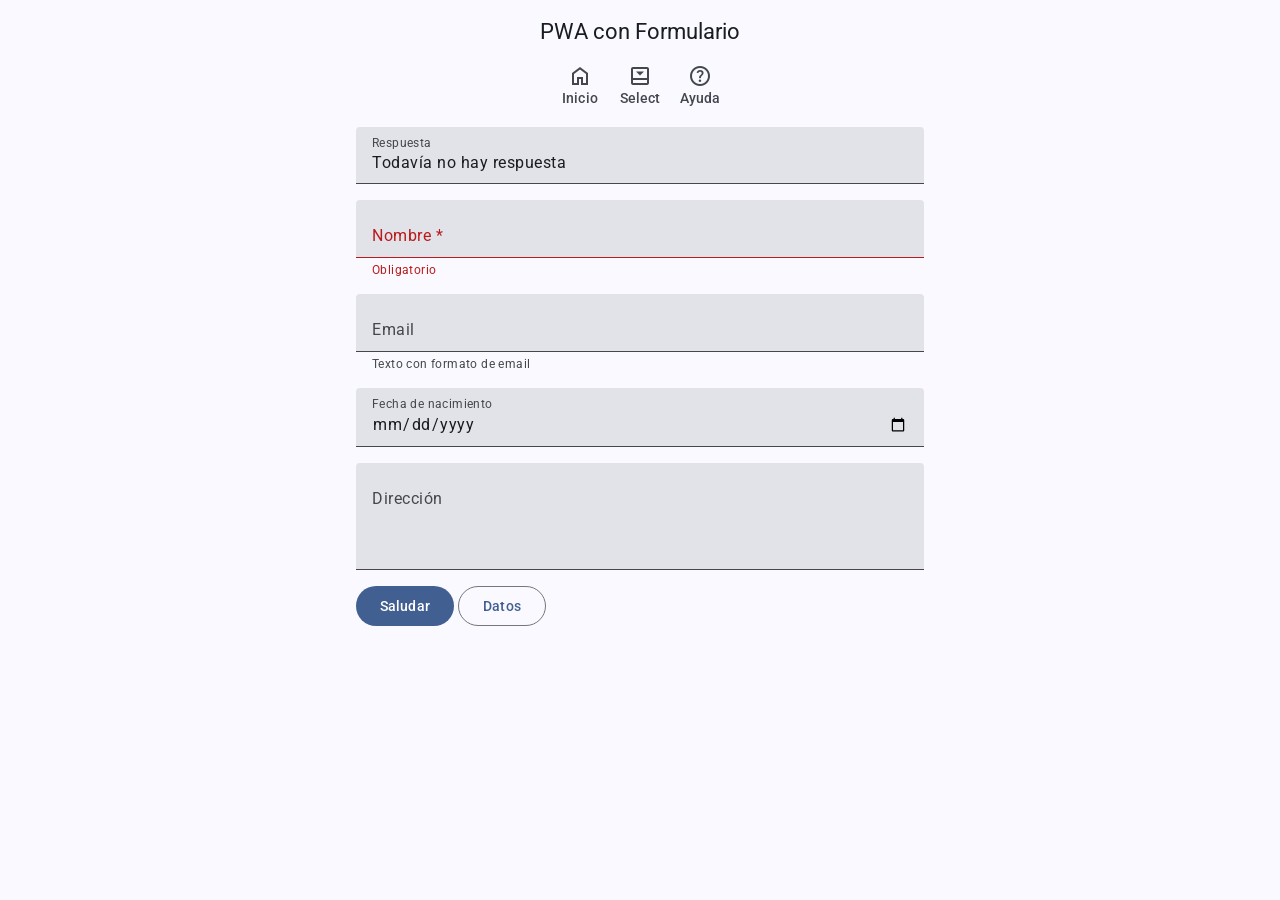
<file: public/index.html>
<!DOCTYPE html>
<html lang="es" class="light dark">

<head>

 <meta charset="UTF-8">

 <title>PWA con Formulario</title>

 <meta name="description" content="Ejemplo de PWA con Formulario">

 <script type="module" src="js/registraServiceWorker.js"></script>
 <script type="module" src="libclienteweb/manejaErrores.js"></script>

 <meta name="viewport" content="width=device-width">
 <meta name="theme-color" content="#fffbfe">
 <link rel="icon" sizes="32x32" href="favicon.ico">
 <link rel="manifest" href="site.webmanifest">
 <link rel="stylesheet" href="css/material-symbols-outlined.css">
 <link rel="stylesheet" href="material-tokens/css/baseline.css">
 <link rel="stylesheet" href="css/estilos.css">
 <script src="ungap/es.js"></script>

 <script type="module" src="libmde/md-app-bar.js"></script>
 <script type="module" src="js/nav-tab-fixed.js"></script>

 <link rel="stylesheet" href="libmde/md-tab.css">
 <link rel="stylesheet" href="libmde/md-filled-text-field.css">
 <link rel="stylesheet" href="libmde/md-filled-button.css">
 <link rel="stylesheet" href="libmde/md-outline-button.css">
 <link rel="stylesheet" href="css/transicion_pestanas.css">

</head>

<body>

 <form id="formulario" novalidate>

  <md-app-bar class="centered" adicional="tab">

   <h1>PWA con Formulario</h1>

  </md-app-bar>

  <nav-tab-fixed id="tab"></nav-tab-fixed>

  <section>

   <!-- Usa
    class="float"
   cuando quieras que la etiqueta esté arriba todo el tiempo. -->
   <p>
    <label class="md-filled-text-field float">
     <output name="respuesta">Todavía no hay respuesta</output>
     <span>Respuesta</span>
    </label>
   </p>

   <p>
    <label class="md-filled-text-field">
     <input name="nombre" required placeholder="Nombre*">
     <span>Nombre *</span>
     <small id="supportingNombre">Obligatorio</small>
    </label>
   </p>

   <p>
    <label class="md-filled-text-field">
     <input name="email" type="email" placeholder="Email">
     <span accesskey="M">Email</span>
     <small id="supportingEmail">Texto con formato de email</small>
    </label>
   </p>

   <p>
    <label class="md-filled-text-field float">
     <input name="fecha" type="date" placeholder="Fecha">
     <span>Fecha de nacimiento</span>
    </label>
   </p>

   <p>
    <label class="md-filled-text-field">
     <textarea name="dieccion" rows="3" placeholder="Dirección"></textarea>
     <span>Dirección</span>
    </label>
   </p>

   <p>
    <button id="botonSaludo" class="md-filled-button">Saludar</button>
    <button id="botonDatos" class="md-outline-button">Datos</button>
   </p>

  </section>

 </form>

 <script type="module">

  import { muestraTextoDeAyuda } from "./libclienteweb/muestraTextoDeAyuda.js"

  formulario.nombre.addEventListener("input", copiaMensajes)
  formulario.email.addEventListener("input", copiaMensajes)
  formulario.addEventListener("submit", procesa)

  function copiaMensajes() {
   muestraTextoDeAyuda(formulario.nombre, supportingNombre, "Obligatorio")
   muestraTextoDeAyuda(
    formulario.email, supportingEmail, "Texto con formato de email"
   )
  }

  /**
   * @param {SubmitEvent} evt
   */
  function procesa(evt) {
   evt.preventDefault()
   copiaMensajes()
   if (
    formulario.nombre.validity.valid
    && formulario.email.validity.valid
    && formulario.fecha.validity.valid
    && formulario.dieccion.validity.valid
   ) {
    const botonSeleccionado = evt.submitter
    if (botonSeleccionado === botonSaludo) {
     saluda()
    } else if (botonSeleccionado === botonDatos) {
     datos()
    }
   }
  }

  function saluda() {
   formulario.respuesta.value = `Hola ${formulario.nombre.value}`
  }

  function datos() {
   formulario.respuesta.value =
    `Nombre: ${formulario.nombre.value} Email: ${formulario.email.value}`
  }

 </script>

</body>

</html>
</file>
<file: public/css/material-symbols-outlined.css>
@font-face {
 font-family: 'Material Symbols Outlined';
 font-style: normal;
 font-display: block;
 src:
  url(../fonts/MaterialSymbolsOutlined[FILL\,GRAD\,opsz\,wght].woff2) format('woff2'),
  url(../fonts/MaterialSymbolsOutlined[FILL\,GRAD\,opsz\,wght].ttf) format('truetype');
}

.material-symbols-outlined {
 font-family: 'Material Symbols Outlined';
 font-weight: normal;
 font-style: normal;
 font-display: block;
 font-size: 1.5rem;
 width: 1.5rem;
 height: 1.5rem;
 display: inline-block;
 line-height: 1;
 text-transform: none;
 letter-spacing: normal;
 word-wrap: normal;
 white-space: nowrap;
 direction: ltr;
}
</file>
<file: public/material-tokens/css/baseline.css>
/*
 Copyright 2016 Google Inc. All rights reserved.

 Licensed under the Apache License, Version 2.0 (the "License");
 you may not use this file except in compliance with the License.
 You may obtain a copy of the License at

     http://www.apache.org/licenses/LICENSE-2.0

 Unless required by applicable law or agreed to in writing, software
 distributed under the License is distributed on an "AS IS" BASIS,
 WITHOUT WARRANTIES OR CONDITIONS OF ANY KIND, either express or implied.
 See the License for the specific language governing permissions and
 limitations under the License.
*/

@import url(palette.css);
@import url(typography.css);
@import url(colors.css);
@import url(shape.css);
@import url(motion.css);
@import url(state.css);
@import url(elevation.css);
@import url(theme/light.css) screen and (prefers-color-scheme: light);
@import url(theme/dark.css) screen and (prefers-color-scheme: dark);
</file>
<file: public/css/estilos.css>
html {
 /* Indica los temas del sistema operativo que son soportados. */
 color-scheme: light dark;
 --tabWidth: 3.75rem;
 --anchoNav: 22.5rem;
}

body>section,
form>section {
 max-width: 600px;
 margin-left: auto;
 margin-right: auto;
}

/* Fonts utilizados */

/* Definición de Roboto Variable (Normal) */
@font-face {
 font-family: 'Roboto';
 src: url('../fonts/Roboto-VariableFont_wdth,wght.ttf') format('truetype');
 /* Rango del eje de peso (wght) */
 font-weight: 100 900;
 /* Rango del eje de anchura (wdth) */
 font-stretch: 75% 100%;
 font-style: normal;
 /* Mejora el rendimiento de carga de texto */
 font-display: swap;
}

/* Definición de Roboto Variable (Itálica) */
@font-face {
 font-family: 'Roboto';
 src: url('../fonts/Roboto-Italic-VariableFont_wdth,wght.ttf') format('truetype');
 font-weight: 100 900;
 font-stretch: 75% 100%;
 font-style: italic;
 font-display: swap;
}

html {
 --Font: -apple-system, BlinkMacSystemFont, Roboto, sans-serif;
 --colIntIos: white;
 --colIntIosOnBk: #2acc2a;
 --colIntIosOnBkFc: #1bbb1b;
 --colIntIosOffBk: #dbdbdb;
 --colIntIosOffBkFc: #BDBDBD;
 /* Plain typeface */
 --md-ref-typeface-plain: var(--Font);
 /* Brand typeface */
 --md-ref-typeface-brand: var(--Font);
 --md-sys-typescale-label-large-weight-prominent:
  var(--md-ref-typeface-weight-bold);
 --md-box_shadow_level4:
  0 var(--md-sys-elevation-level4) var(--md-sys-elevation-level4) var(--md-sys-color-shadow);
 --md-box_shadow_level3:
  0 var(--md-sys-elevation-level3) var(--md-sys-elevation-level3) var(--md-sys-color-shadow);
 --md-box_shadow_level2:
  0 var(--md-sys-elevation-level2) var(--md-sys-elevation-level2) var(--md-sys-color-shadow);
 --md-box_shadow_level1:
  0 var(--md-sys-elevation-level1) var(--md-sys-elevation-level1) var(--md-sys-color-shadow);
 --md-box_shadow_level0: none;
 --iconSize: 1.5rem;
 --avatarSize: 2.5rem;
 --imageSize: 3.5rem;
 --videoWidth: 7.125rem;
 --videoHeight: 4rem;
 --md-sys-state-focus-indicator-outer-offset: 0.125rem;
 --md-sys-state-focus-indicator-thickness: 0.1875rem;
 /* Pressed state layer opacity */
 --state-pressed-transparency-percentage: 84%;
 /* Focus state layer opacity */
 --state-focus-transparency-percentage: 88%;
 /* Hover state layer opacity */
 --state-hover-transparency-percentage: 92%;
 background-color: var(--md-sys-color-background);
}

/* Quita un borde rojo que coloca Firefox. */
:-moz-ui-invalid {
 box-shadow: none;
}

body {
 margin: 0;
 font-family: var(--md-sys-typescale-body-large-font);
 font-weight: var(--md-sys-typescale-body-large-weight);
 font-size: var(--md-sys-typescale-body-large-size);
 font-style: var(--md-sys-typescale-body-large-font-style);
 letter-spacing: var(--md-sys-typescale-body-large-tracking);
 line-height: var(--md-sys-typescale-body-large-line-height);
 text-transform: var(--md-sys-typescale-body-large-text-transform);
 text-decoration: var(--md-sys-typescale-body-large-text-decoration);
 color: var(--md-sys-color-on-background);
 background-color: var(--md-sys-color-background);
}

p {
 margin: 1rem;
}

a {
 color: var(--md-sys-color-on-background);
}

@media (prefers-color-scheme: light) {
 html {
  --md-riple-color: #00000020;
 }
}

@media (prefers-color-scheme: dark) {
 html {
  --md-riple-color: #ffffff40;
 }
}

@keyframes md-ripple {

 from {
  background-size: 100%;
 }

 to {
  background-size: 15000%;
 }

}
</file>
<file: public/libmde/md-tab.css>
.md-tab {
 display: flex;
 background-color: transparent;
 align-items: stretch;
 flex-wrap: nowrap;
 overflow-x: auto;
 position: sticky;
 z-index: 1;
}

.md-tab.fixed {
 justify-content: center;
}

.md-tab.scrollable {
 padding-left: 2rem;
 gap: 1rem;
}

.md-tab.scroll {
 background-color: var(--md-sys-color-surface-container-low);
}

.md-tab a {
 position: relative;
 display: flex;
 flex-direction: column;
 justify-content: start;
 align-items: center;
 color: var(--md-sys-color-on-surface-variant);
 font-family: var(--md-sys-typescale-title-small-font);
 font-weight: var(--md-sys-typescale-title-small-weight);
 font-size: var(--md-sys-typescale-title-small-size);
 font-style: var(--md-sys-typescale-title-small-font-style);
 letter-spacing: var(--md-sys-typescale-title-small-tracking);
 line-height: var(--md-sys-typescale-title-small-line-height);
 text-transform: var(--md-sys-typescale-title-small-text-transform);
 text-decoration: var(--md-sys-typescale-title-small-text-decoration);
 text-align: center;
 box-sizing: border-box;
 border-bottom: 0.1875rem solid var(--md-sys-color-surface);
}

.md-tab.fixed a {
 flex: 0 0 var(--tabWidth);
}

.md-tab.scrollable a {
 flex: 0 0 auto;
}

.md-tab a.active {
 border-bottom-color: var(--md-sys-color-primary);
}

/* state layer */
.md-tab a::after {
 content: "";
 position: absolute;
 z-index: -1;
 top: 0;
 right: 0;
 left: 0;
 bottom: 0;
 background-color: transparent;
}

.md-tab span {
 font-size: var(--iconSize);
 height: var(--iconSize);
 width: var(--iconSize);
 color: var(--md-sys-color-on-surface-variant);
}

.md-tab .active span {
 color: var(--md-sys-color-primary);
 font-variation-settings: 'FILL' 1, 'wght' 700, 'GRAD' 0, 'opsz' 48;
}

.md-tab a:hover {
 color: var(--md-sys-color-on-surface);
}

/* state layer */
.md-tab a:hover::after {
 background-color: var(--md-sys-color-on-surface);
 opacity: var(--md-sys-state-hover-state-layer-opacity);
}

.md-tab a.active:hover {
 color: var(--md-sys-color-primary);
}

/* state layer */
.md-tab a.active:hover::after {
 background-color: var(--md-sys-color-primary);
 opacity: var(--md-sys-state-hover-state-layer-opacity);
}

.md-tab a:hover span {
 color: var(--md-sys-color-on-surface);
}

.md-tab a.active:hover span {
 color: var(--md-sys-color-primary);
}

.md-tab a:focus {
 outline: none;
}

/* state layer */
.md-tab a:focus::after {
 background-color: var(--md-sys-color-on-surface);
 opacity: var(--md-sys-state-focus-state-layer-opacity);
}

/* state layer */
.md-tab a.active:focus::after {
 background-color: var(--md-sys-color-primary);
 opacity: var(--md-sys-state-hover-state-layer-opacity);
}

.md-tab a:active {
 background-position: center;
 background-image:
   radial-gradient(circle, var(--md-riple-color) 1%, transparent 1%);
 background-size: 100%;
 animation-name: md-ripple;
 animation-duration: var(--md-sys-motion-duration-500);
}

/* state layer */
.md-tab a:active::after {
 background-color: var(--md-sys-color-on-surface);
 opacity: var(--md-sys-state-pressed-state-layer-opacity);
}

/* state layer */
.md-tab a.active:active::after {
 background-color: var(--md-sys-color-primary);
 opacity: var(--md-sys-state-pressed-state-layer-opacity);
}
</file>
<file: public/libmde/md-filled-text-field.css>
.md-filled-text-field {
 position: relative;
 overflow: hidden;
 display: flex;
 flex-direction: column;
 align-items: stretch;
 padding-top: calc(0.5rem + var(--md-sys-typescale-body-small-line-height));
 border-top-left-radius: var(--md-sys-shape-corner-extra-small-top-top-left);
 border-top-right-radius: var(--md-sys-shape-corner-extra-small-top-top-right);
 overflow: hidden;
}

/* container */
.md-filled-text-field::before {
 content: "";
 position: absolute;
 z-index: -2;
 top: 0;
 right: 0;
 left: 0;
 bottom: 0;
 background-color: var(--md-sys-color-surface-container-highest);
}

/* state layer */
.md-filled-text-field::after {
 content: "";
 position: absolute;
 z-index: -1;
 top: 0;
 right: 0;
 left: 0;
 bottom: 0;
 background-color: transparent;
}

.md-filled-text-field span,
.md-filled-text-field label {
 position: absolute;
 top: 0.5rem;
 left: 1rem;
 right: 1rem;
 display: block;
 transform: translateY(1rem);
 transition-property: transform;
 transition-duration: var(--md-sys-motion-duration-300);
 white-space: nowrap;
 text-overflow: ellipsis;
 overflow: hidden;
 color: var(--md-sys-color-on-surface-variant);
 font-family: var(--md-sys-typescale-body-large-font);
 font-weight: var(--md-sys-typescale-body-large-weight);
 font-size: var(--md-sys-typescale-body-large-size);
 font-style: var(--md-sys-typescale-body-large-font-style);
 letter-spacing: var(--md-sys-typescale-body-large-tracking);
 line-height: var(--md-sys-typescale-body-large-line-height);
 text-transform: var(--md-sys-typescale-body-large-text-transform);
 text-decoration: var(--md-sys-typescale-body-large-text-decoration);
}

.md-filled-text-field input:not(:placeholder-shown)+span,
.md-filled-text-field input:not(:placeholder-shown)+label,
.md-filled-text-field textarea:not(:placeholder-shown)+span,
.md-filled-text-field textarea:not(:placeholder-shown)+label,
.md-filled-text-field .populated+span,
.md-filled-text-field .populated+label,
.md-filled-text-field:focus-within span,
.md-filled-text-field:focus-within label,
.md-filled-text-field.float span,
.md-filled-text-field.float label {
 transform: translateY(0);
 font-family: var(--md-sys-typescale-body-small-font);
 font-weight: var(--md-sys-typescale-body-small-weight);
 font-size: var(--md-sys-typescale-body-small-size);
 font-style: var(--md-sys-typescale-body-small-font-style);
 letter-spacing: var(--md-sys-typescale-body-small-tracking);
 line-height: var(--md-sys-typescale-body-small-line-height);
 text-transform: var(--md-sys-typescale-body-small-text-transform);
 text-decoration: var(--md-sys-typescale-body-small-text-decoration);
}

.md-filled-text-field :not(label, span, small) {
 position: relative;
 caret-color: var(--md-sys-color-primary);
 min-height: 2rem;
 box-sizing: border-box;
 padding-left: 1rem;
 padding-bottom: 0.5rem;
 padding-right: 1rem;
 border: none;
 resize: none;
 color: var(--md-sys-color-on-surface);
 font-family: var(--md-sys-typescale-body-large-font);
 font-weight: var(--md-sys-typescale-body-large-weight);
 font-size: var(--md-sys-typescale-body-large-size);
 font-style: var(--md-sys-typescale-body-large-font-style);
 letter-spacing: var(--md-sys-typescale-body-large-tracking);
 line-height: var(--md-sys-typescale-body-large-line-height);
 text-transform: var(--md-sys-typescale-body-large-text-transform);
 text-decoration: var(--md-sys-typescale-body-large-text-decoration);
 background-color: transparent;
 outline: none;
 border-bottom-width: 0.0625rem;
 border-bottom-style: solid;
 border-bottom-color: var(--md-sys-color-on-surface-variant);
}

.md-filled-text-field ::placeholder {
 color: transparent;
}

.md-filled-text-field small {
 display: block;
 color: var(--md-sys-color-on-surface-variant);
 background-color: var(--md-sys-color-background);
 font-family: var(--md-sys-typescale-body-small-font);
 font-weight: var(--md-sys-typescale-body-small-weight);
 font-size: var(--md-sys-typescale-body-small-size);
 font-style: var(--md-sys-typescale-body-small-font-style);
 letter-spacing: var(--md-sys-typescale-body-small-tracking);
 line-height: var(--md-sys-typescale-body-small-line-height);
 text-transform: var(--md-sys-typescale-body-small-text-transform);
 text-decoration: var(--md-sys-typescale-body-small-text-decoration);
 padding: 0.25rem 1rem 0 1rem;
 white-space: nowrap;
 text-overflow: ellipsis;
 overflow: hidden;
}

.md-filled-text-field:hover span,
.md-filled-text-field:hover label {
 color: var(--md-sys-color-on-surface-variant);
}

.md-filled-text-field:hover :not(label, span, small) {
 padding-bottom: 0.5rem;
 border-bottom-width: 0.0625rem;
 border-bottom-color: var(--md-sys-color-on-surface);
}

.md-filled-text-field:hover::after {
 background-color: var(--md-sys-color-on-surface);
 opacity: var(--md-sys-state-hover-state-layer-opacity);
}

.md-filled-text-field:hover small {
 color: var(--md-sys-color-on-surface-variant);
}

.md-filled-text-field:focus-within span,
.md-filled-text-field:focus-within label {
 color: var(--md-sys-color-primary);
}

.md-filled-text-field :focus {
 color: var(--md-sys-color-on-surface);
 outline: none;
 padding-bottom: 0.4375rem;
 border-bottom-width: 0.125rem;
 border-bottom-color: var(--md-sys-color-primary);
}

.md-filled-text-field:hover :focus {
 padding-bottom: 0.4375rem;
 border-bottom-width: 0.125rem;
}

.md-filled-text-field:focus-within small {
 color: var(--md-sys-color-on-surface-variant);
}

.md-filled-text-field :invalid {
 color: var(--md-sys-color-on-surface);
 border-bottom-color: var(--md-sys-color-error);
}

.md-filled-text-field :invalid+span,
.md-filled-text-field :invalid+label {
 color: var(--md-sys-color-error);
}

.md-filled-text-field :invalid~small,
.md-filled-text-field:hover :invalid~small,
.md-filled-text-field:focus-within .input-text:invalid~small {
 color: var(--md-sys-color-error);
}

.md-filled-text-field :invalid:focus {
 caret-color: var(--md-sys-color-error);
 border-bottom-color: var(--md-sys-color-error);
}

.md-filled-text-field:hover :invalid {
 color: var(--md-sys-color-on-surface);
 border-bottom-color: var(--md-sys-color-error);
}
</file>
<file: public/libmde/md-filled-button.css>
/* container */
.md-filled-button::before {
 content: "";
 position: absolute;
 z-index: -2;
 top: 0;
 right: 0;
 left: 0;
 bottom: 0;
 background-color: var(--md-sys-color-primary);
}

/* state layer */
.md-filled-button::after {
 content: "";
 position: absolute;
 z-index: -1;
 top: 0;
 right: 0;
 left: 0;
 bottom: 0;
 background-color: transparent;
}

/* label, shape */
.md-filled-button {
 position: relative;
 box-sizing: border-box;
 border-radius: 1.25rem;
 height: 2.5rem;
 line-height: 2.5rem;
 padding: 0 1.5rem;
 border: none;
 background-color: transparent;
 box-shadow: var(--md-box_shadow_level0);
 font-family: var(--md-sys-typescale-label-large-font);
 font-weight: var(--md-sys-typescale-label-large-weight);
 font-size: var(--md-sys-typescale-label-large-size);
 font-style: var(--md-sys-typescale-label-large-font-style);
 letter-spacing: var(--md-sys-typescale-label-large-tracking);
 text-transform: var(--md-sys-typescale-label-large-text-transform);
 text-decoration: var(--md-sys-typescale-label-large-text-decoration);
 color: var(--md-sys-color-on-primary);
 white-space: nowrap;
 text-overflow: ellipsis;
 overflow: hidden;
}

/* label, shape */
.md-filled-button:hover {
 color: var(--md-sys-color-on-primary);
 box-shadow: var(--md-box_shadow_level1);
}

/* state layer */
.md-filled-button:hover::after {
 background-color: var(--md-sys-color-on-primary);
 opacity: var(--md-sys-state-hover-state-layer-opacity);
}

/* label, shape */
.md-filled-button:focus {
 outline: none;
 color: var(--md-sys-color-on-primary);
 box-shadow: var(--md-box_shadow_level0) !important;
}

/* state layer */
.md-filled-button:focus::after {
 background-color: var(--md-sys-color-on-primary);
 opacity: var(--md-sys-state-focus-state-layer-opacity);
}

/* label, shape */
.md-filled-button:active {
 color: var(--md-sys-color-on-primary);
 background-position: center;
 background-image:
  radial-gradient(circle, var(--md-sys-color-on-primary-container) 1%, transparent 1%);
 background-size: 100%;
 animation-name: md-ripple;
 animation-duration: var(--md-sys-motion-duration-500);
 box-shadow: var(--md-box_shadow_level0) !important;
}

/* state layer */
.md-filled-button:active::after {
 background-color: var(--md-sys-color-on-primary);
 opacity: var(--md-sys-state-pressed-state-layer-opacity);
}

/* label, shape */
.md-filled-button:disabled {
 background-color: transparent !important;
 color: var(--md-sys-color-on-surface) !important;
 opacity: 0.38 !important;
 box-shadow: var(--md-box_shadow_level0) !important;
}

/* container */
.md-filled-button:disabled::before {
 background-color: var(--md-sys-color-on-surface) !important;
 opacity: 0.12 !important;
}

/* state layer */
.md-filled-button:disabled::after {
 background-color: transparent !important;
 opacity: 1 !important;
}
</file>
<file: public/libmde/md-outline-button.css>
.md-outline-button {
 position: relative;
 box-sizing: border-box;
 border-radius: 1.25rem;
 height: 2.5rem;
 padding: 0 1.5rem;
 border: 0.0625rem solid var(--md-sys-color-outline);
 background-color: transparent;
 box-shadow: var(--md-box_shadow_level0);
 font-family: var(--md-sys-typescale-label-large-font);
 font-weight: var(--md-sys-typescale-label-large-weight);
 font-size: var(--md-sys-typescale-label-large-size);
 font-style: var(--md-sys-typescale-label-large-font-style);
 letter-spacing: var(--md-sys-typescale-label-large-tracking);
 text-transform: var(--md-sys-typescale-label-large-text-transform);
 text-decoration: var(--md-sys-typescale-label-large-text-decoration);
 color: var(--md-sys-color-primary);
 white-space: nowrap;
 text-overflow: ellipsis;
 overflow: hidden;
}

/* state layer */
.md-outline-button::after {
 content: "";
 position: absolute;
 z-index: -1;
 top: 0;
 right: 0;
 left: 0;
 bottom: 0;
 background-color: transparent;
}

.md-outline-button:hover {
 color: var(--md-sys-color-primary);
 border-color: var(--md-sys-color-outline);
}

/* state layer */
.md-outline-button:hover::after {
 background-color: var(--md-sys-color-primary);
 opacity: var(--md-sys-state-hover-state-layer-opacity);
}

.md-outline-button:focus {
 outline: none;
 color: var(--md-sys-color-primary);
 border-color: var(--md-sys-color-outline);
}

/* state layer */
.md-outline-button:focus::after {
 background-color: var(--md-sys-color-primary);
 opacity: var(--md-sys-state-focus-state-layer-opacity);
}

.md-outline-button:active {
 color: var(--md-sys-color-primary);
 border-color: var(--md-sys-color-outline);
 background-position: center;
 background-image:
  radial-gradient(circle, var(--md-riple-color) 1%, transparent 1%);
 background-size: 100%;
 animation-name: md-ripple;
 animation-duration: var(--md-sys-motion-duration-500);
 box-shadow: var(--md-box_shadow_level0) !important;
}

/* state layer */
.md-outline-button:active::after {
 background-color: var(--md-sys-color-primary);
 opacity: var(--md-sys-state-pressed-state-layer-opacity);
}

.md-outline-button:disabled {
 background-color: transparent !important;
 border-color: var(--md-sys-color-on-surface) !important;
 color: var(--md-sys-color-on-surface) !important;
 opacity: 0.38 !important;
}

/* container */
.md-outline-button:disabled::after {
 background-color: transparent !important;
 opacity: 1 !important;
}
</file>
<file: public/css/transicion_pestanas.css>
@view-transition {
 navigation: auto;
}

md-app-bar {
 view-transition-name: encabezado;
 background-color: var(--md-sys-color-surface);
 contain: layout;
}

section {
 view-transition-name: contenido;
 background-color: var(--md-sys-color-background);
 contain: layout;
}

@keyframes salePorLaIzquierda {
 from {
  transform: translateX(0);
  opacity: 1;
 }

 to {
  transform: translateX(-100%);
  opacity: 1;
 }
}

@keyframes entraPorLaDerecha {
 from {
  transform: translateX(100%);
  opacity: 1;
 }

 to {
  transform: translateX(0);
  opacity: 1;
 }
}

::view-transition-old(root),
::view-transition-new(root) {
 animation: none;
 mix-blend-mode: normal;
 opacity: 1 !important;
}

::view-transition-group(encabezado) {
 background-color: var(--md-sys-color-surface) !important;
}

::view-transition-group(contenido) {
 background-color: var(--md-sys-color-background) !important;
}

::view-transition-group(encabezado),
::view-transition-group(contenido) {
 animation-duration: var(--md-sys-motion-duration-1000);
 mix-blend-mode: normal !important;
 opacity: 1 !important;
 animation-fill-mode: both;
 overflow: hidden;
}

html::view-transition-old(encabezado) {
 animation-name: salePorLaIzquierda;
}

html::view-transition-new(encabezado) {
 animation-name: entraPorLaDerecha;
}

html::view-transition-old(contenido) {
 animation-name: salePorLaIzquierda;
}

html::view-transition-new(contenido) {
 animation-name: entraPorLaDerecha;
}
</file>
